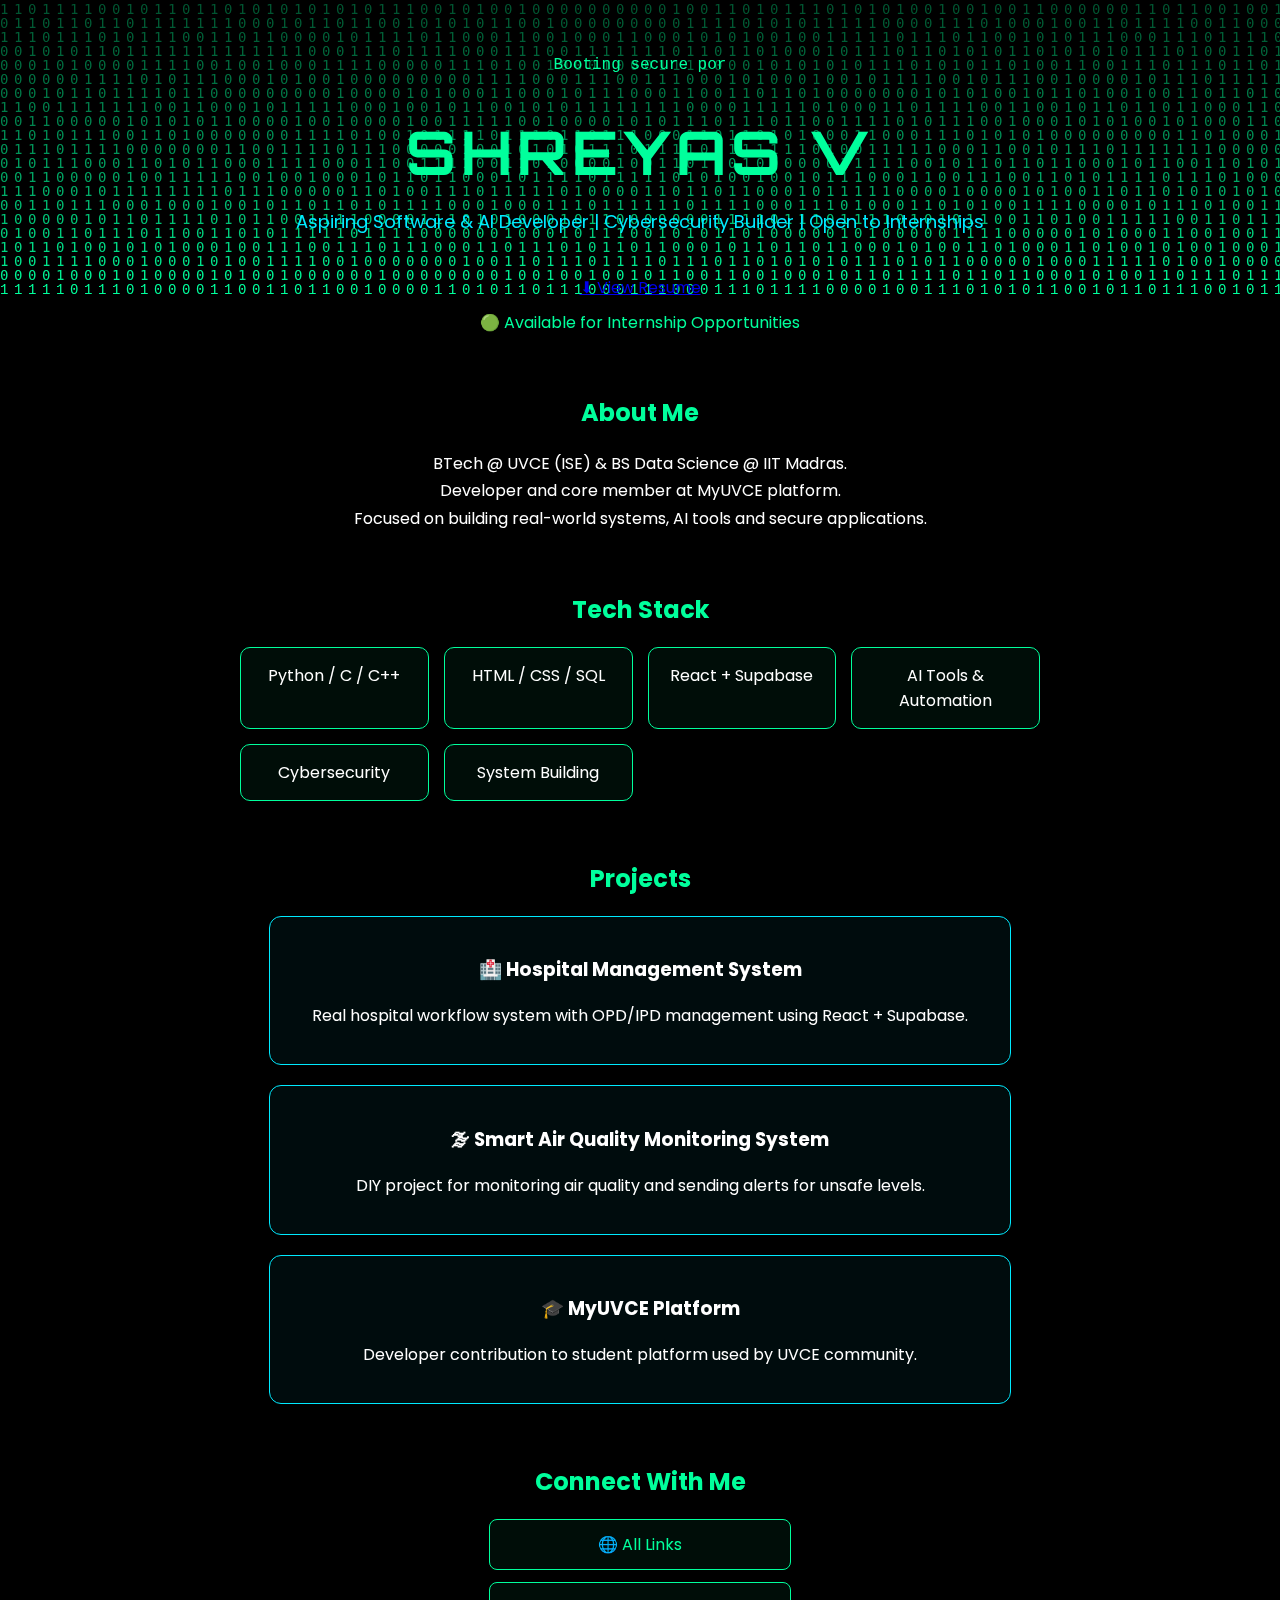
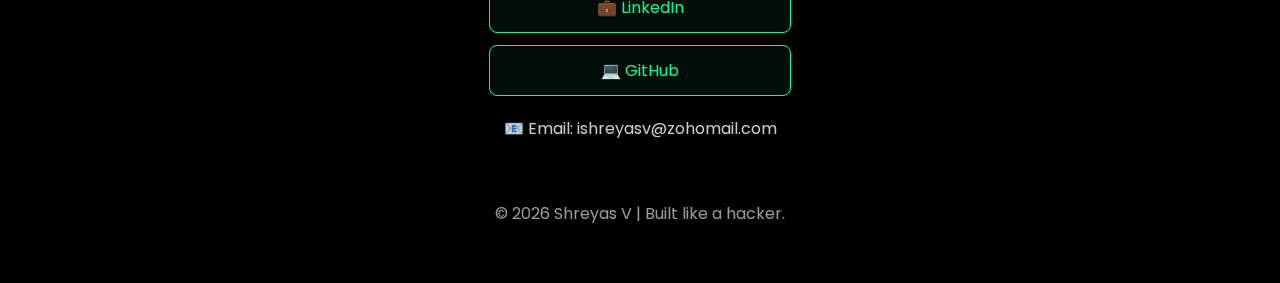
<file: index.html>
<!DOCTYPE html>
<html lang="en">
<head>
<meta charset="UTF-8">
<meta name="viewport" content="width=device-width, initial-scale=1.0">
<title>Shreyas V | Developer</title>

<link rel="stylesheet" href="style.css">
<link href="https://fonts.googleapis.com/css2?family=Orbitron:wght@600&family=Poppins:wght@300;500&display=swap" rel="stylesheet">
</head>

<body>

<!-- MATRIX BACKGROUND -->
<canvas id="matrix"></canvas>

<div class="container">

<!-- TERMINAL INTRO -->
<div class="terminal">
<p id="typing"></p>
</div>

<!-- HERO -->
<header>
<h1>SHREYAS V</h1>
<p class="tag">Aspiring Software & AI Developer | Cybersecurity Builder | Open to Internships</p>

<!-- RESUME BUTTON -->
<div class="resume-btn">
<a href="myresume.png" target="_blank">⬇ View Resume</a>
</div>

<p style="color:#00ff9c;margin-top:10px;">🟢 Available for Internship Opportunities</p>

</header>

<!-- ABOUT -->
<section class="about">
<h2>About Me</h2>
<p>
BTech @ UVCE (ISE) & BS Data Science @ IIT Madras.<br>
Developer and core member at MyUVCE platform.<br>
Focused on building real-world systems, AI tools and secure applications.
</p>
</section>

<!-- SKILLS -->
<section class="skills">
<h2>Tech Stack</h2>
<div class="skill-grid">
<div class="card">Python / C / C++</div>
<div class="card">HTML / CSS / SQL</div>
<div class="card">React + Supabase</div>
<div class="card">AI Tools & Automation</div>
<div class="card">Cybersecurity</div>
<div class="card">System Building</div>
</div>
</section>

<!-- PROJECTS -->
<section class="projects">
<h2>Projects</h2>

<div class="project-card">
<h3>🏥 Hospital Management System</h3>
<p>Real hospital workflow system with OPD/IPD management using React + Supabase.</p>
</div>

<div class="project-card">
<h3>🌫 Smart Air Quality Monitoring System</h3>
<p>DIY project for monitoring air quality and sending alerts for unsafe levels.</p>
</div>

<div class="project-card">
<h3>🎓 MyUVCE Platform</h3>
<p>Developer contribution to student platform used by UVCE community.</p>
</div>

</section>

<!-- CONTACT -->
<section class="contact">
<h2>Connect With Me</h2>

<div class="socials">
<a href="https://linktr.ee/ishreyasv" target="_blank">🌐 All Links</a>
<a href="https://www.linkedin.com/in/ishreyasv" target="_blank">💼 LinkedIn</a>
<a href="https://github.com/ishreyasv" target="_blank">💻 GitHub</a>
</div>

<p class="mail">📧 Email: ishreyasv@zohomail.com</p>
</section>

<!-- VISITOR COUNTER -->
<div style="margin-top:40px">
<script type='text/javascript' src='https://www.freevisitorcounters.com/auth.php?id=835298247112acb8b8a874943ca0a82b3766af36'></script>
<script type="text/javascript" src="https://www.freevisitorcounters.com/en/home/counter/1503311/t/5"></script>
</div>

<footer>
<p>© 2026 Shreyas V | Built like a hacker.</p>
</footer>

</div>

<script src="script.js"></script>
</body>
</html>
</file>
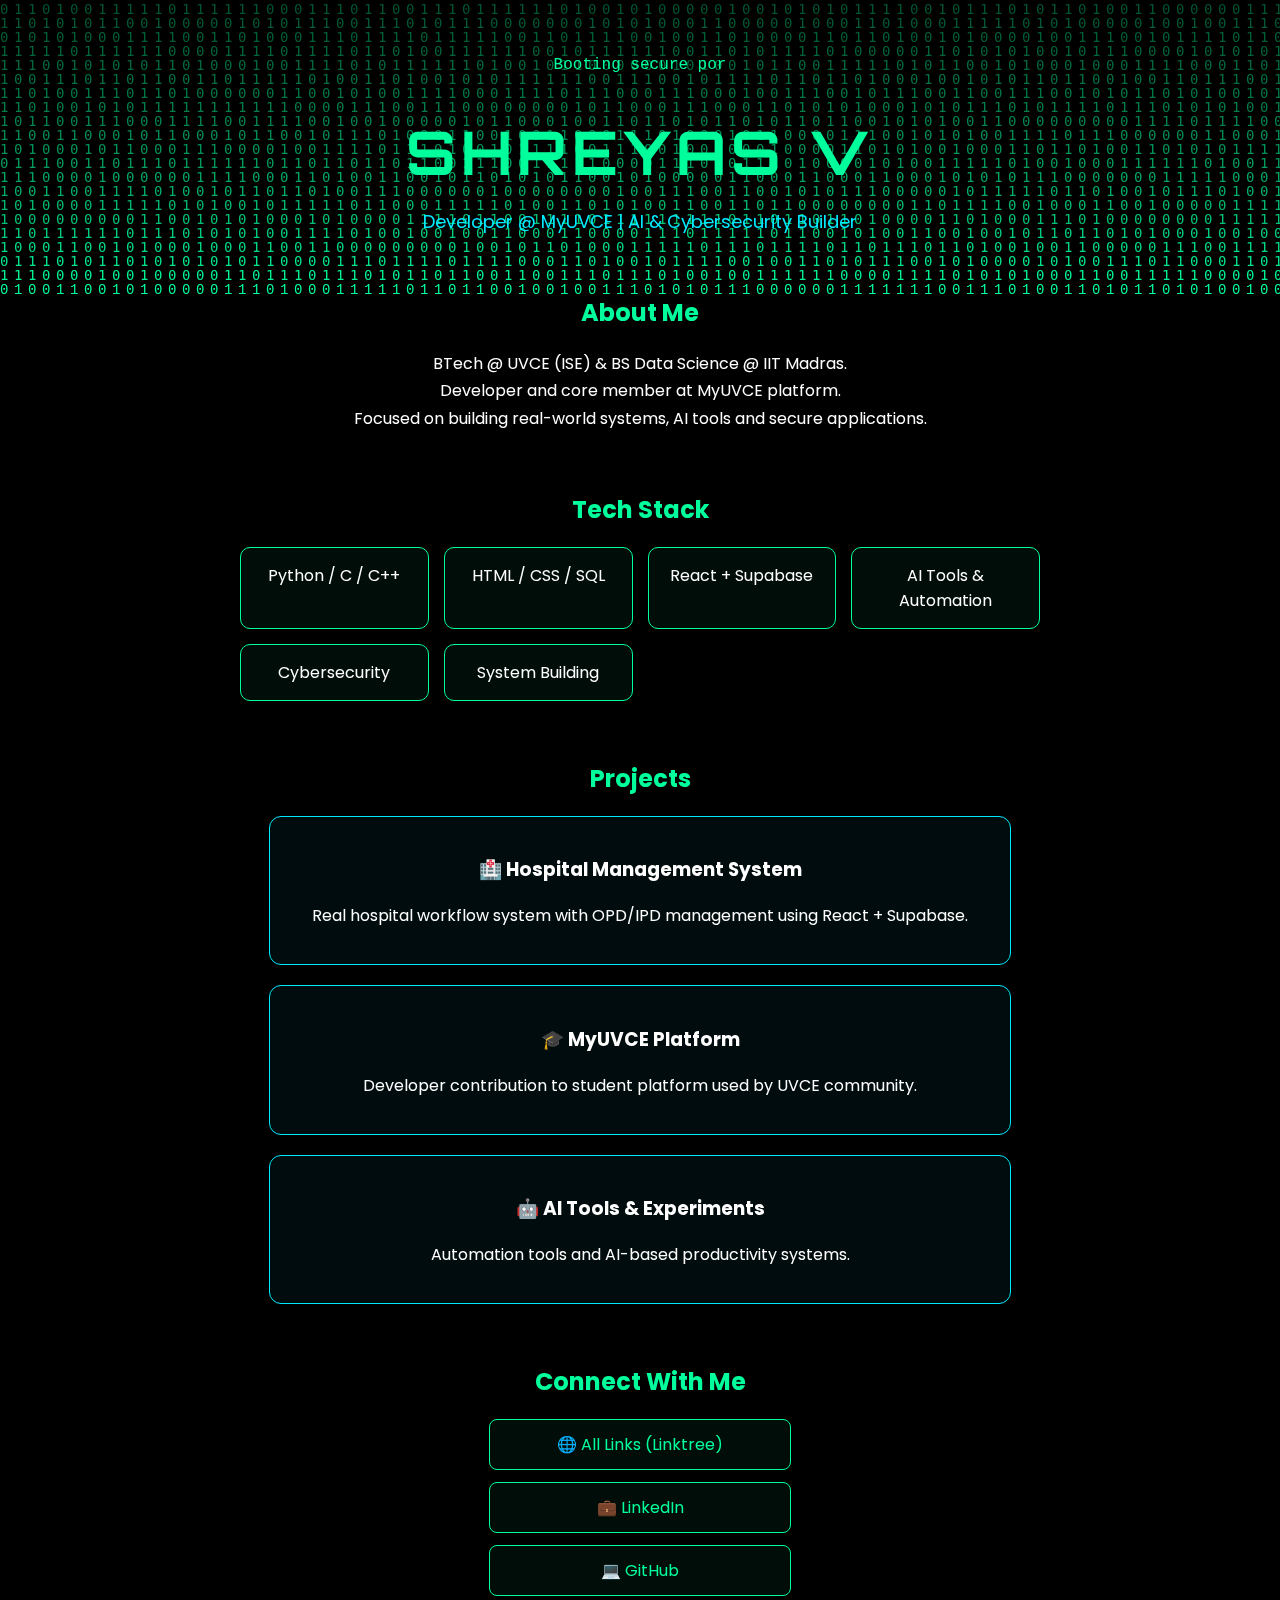
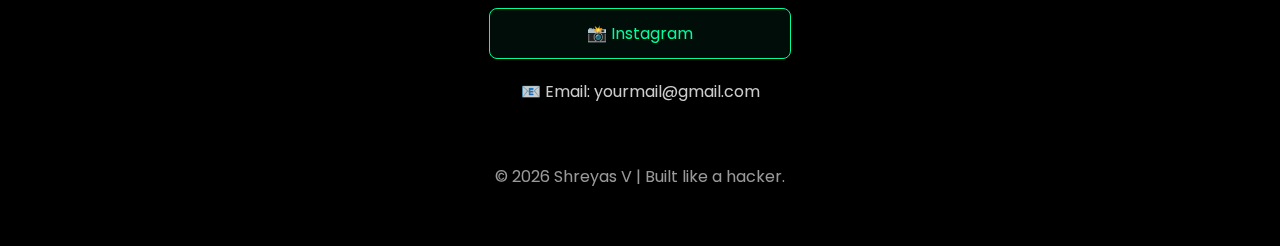
<file: shreyas-portfolio/index.html>
<!DOCTYPE html>
<html lang="en">
<head>
<meta charset="UTF-8">
<meta name="viewport" content="width=device-width, initial-scale=1.0">
<title>Shreyas V | Developer</title>

<link rel="stylesheet" href="style.css">
<link href="https://fonts.googleapis.com/css2?family=Orbitron:wght@600&family=Poppins:wght@300;500&display=swap" rel="stylesheet">
</head>

<body>

<!-- MATRIX BACKGROUND -->
<canvas id="matrix"></canvas>

<div class="container">

<!-- TERMINAL INTRO -->
<div class="terminal">
<p id="typing"></p>
</div>

<!-- HERO -->
<header>
<h1>SHREYAS V</h1>
<p class="tag">Developer @ MyUVCE | AI & Cybersecurity Builder</p>
</header>

<!-- ABOUT -->
<section class="about">
<h2>About Me</h2>
<p>
BTech @ UVCE (ISE) & BS Data Science @ IIT Madras.<br>
Developer and core member at MyUVCE platform.<br>
Focused on building real-world systems, AI tools and secure applications.
</p>
</section>

<!-- SKILLS -->
<section class="skills">
<h2>Tech Stack</h2>
<div class="skill-grid">
<div class="card">Python / C / C++</div>
<div class="card">HTML / CSS / SQL</div>
<div class="card">React + Supabase</div>
<div class="card">AI Tools & Automation</div>
<div class="card">Cybersecurity</div>
<div class="card">System Building</div>
</div>
</section>

<!-- PROJECTS -->
<section class="projects">
<h2>Projects</h2>

<div class="project-card">
<h3>🏥 Hospital Management System</h3>
<p>Real hospital workflow system with OPD/IPD management using React + Supabase.</p>
</div>

<div class="project-card">
<h3>🎓 MyUVCE Platform</h3>
<p>Developer contribution to student platform used by UVCE community.</p>
</div>

<div class="project-card">
<h3>🤖 AI Tools & Experiments</h3>
<p>Automation tools and AI-based productivity systems.</p>
</div>

</section>

<!-- CONTACT -->
<section class="contact">
<h2>Connect With Me</h2>

<div class="socials">
<a href="https://linktr.ee/ishreyasv" target="_blank">🌐 All Links (Linktree)</a>
<a href="https://www.linkedin.com/in/ishreyasv" target="_blank">💼 LinkedIn</a>
<a href="https://github.com/" target="_blank">💻 GitHub</a>
<a href="https://instagram.com/" target="_blank">📸 Instagram</a>
</div>

<p class="mail">📧 Email: yourmail@gmail.com</p>
</section>

<footer>
<p>© 2026 Shreyas V | Built like a hacker.</p>
</footer>

</div>

<script src="script.js"></script>
</body>
</html>
</file>
<file: style.css>
body{
margin:0;
background:black;
color:white;
font-family:Poppins;
overflow-x:hidden;
}

canvas{
position:fixed;
top:0;
left:0;
width:100%;
height:100%;
z-index:-1;
}

.container{
text-align:center;
padding:40px 20px;
}

h1{
font-family:Orbitron;
font-size:60px;
color:#00ff9c;
letter-spacing:5px;
margin-bottom:10px;
}

.tag{
color:#00eaff;
font-size:18px;
margin-bottom:40px;
}

h2{
color:#00ff9c;
margin-top:60px;
margin-bottom:20px;
}

.about p{
max-width:700px;
margin:auto;
line-height:1.7;
}

.skill-grid{
display:grid;
grid-template-columns:repeat(auto-fit,minmax(180px,1fr));
gap:15px;
max-width:800px;
margin:auto;
}

.card{
border:1px solid #00ff9c;
padding:15px;
border-radius:10px;
background:rgba(0,255,156,0.05);
}

.project-card{
border:1px solid #00eaff;
margin:20px auto;
padding:20px;
max-width:700px;
border-radius:12px;
background:rgba(0,234,255,0.05);
}

footer{
margin-top:60px;
opacity:0.6;
}

.terminal{
font-family:monospace;
color:#00ff9c;
margin-bottom:30px;
font-size:16px;
}

.socials{
display:flex;
flex-direction:column;
gap:12px;
align-items:center;
margin-top:20px;
}

.socials a{
text-decoration:none;
color:#00ff9c;
border:1px solid #00ff9c;
padding:12px 20px;
width:260px;
border-radius:8px;
transition:0.3s;
background:rgba(0,255,156,0.05);
}

.socials a:hover{
background:#00ff9c;
color:black;
transform:scale(1.05);
}

.mail{
margin-top:20px;
opacity:0.8;
}
</file>
<file: shreyas-portfolio/style.css>
body{
margin:0;
background:black;
color:white;
font-family:Poppins;
overflow-x:hidden;
}

canvas{
position:fixed;
top:0;
left:0;
width:100%;
height:100%;
z-index:-1;
}

.container{
text-align:center;
padding:40px 20px;
}

h1{
font-family:Orbitron;
font-size:60px;
color:#00ff9c;
letter-spacing:5px;
margin-bottom:10px;
}

.tag{
color:#00eaff;
font-size:18px;
margin-bottom:40px;
}

h2{
color:#00ff9c;
margin-top:60px;
margin-bottom:20px;
}

.about p{
max-width:700px;
margin:auto;
line-height:1.7;
}

.skill-grid{
display:grid;
grid-template-columns:repeat(auto-fit,minmax(180px,1fr));
gap:15px;
max-width:800px;
margin:auto;
}

.card{
border:1px solid #00ff9c;
padding:15px;
border-radius:10px;
background:rgba(0,255,156,0.05);
}

.project-card{
border:1px solid #00eaff;
margin:20px auto;
padding:20px;
max-width:700px;
border-radius:12px;
background:rgba(0,234,255,0.05);
}

footer{
margin-top:60px;
opacity:0.6;
}

.terminal{
font-family:monospace;
color:#00ff9c;
margin-bottom:30px;
font-size:16px;
}

.socials{
display:flex;
flex-direction:column;
gap:12px;
align-items:center;
margin-top:20px;
}

.socials a{
text-decoration:none;
color:#00ff9c;
border:1px solid #00ff9c;
padding:12px 20px;
width:260px;
border-radius:8px;
transition:0.3s;
background:rgba(0,255,156,0.05);
}

.socials a:hover{
background:#00ff9c;
color:black;
transform:scale(1.05);
}

.mail{
margin-top:20px;
opacity:0.8;
}
</file>
